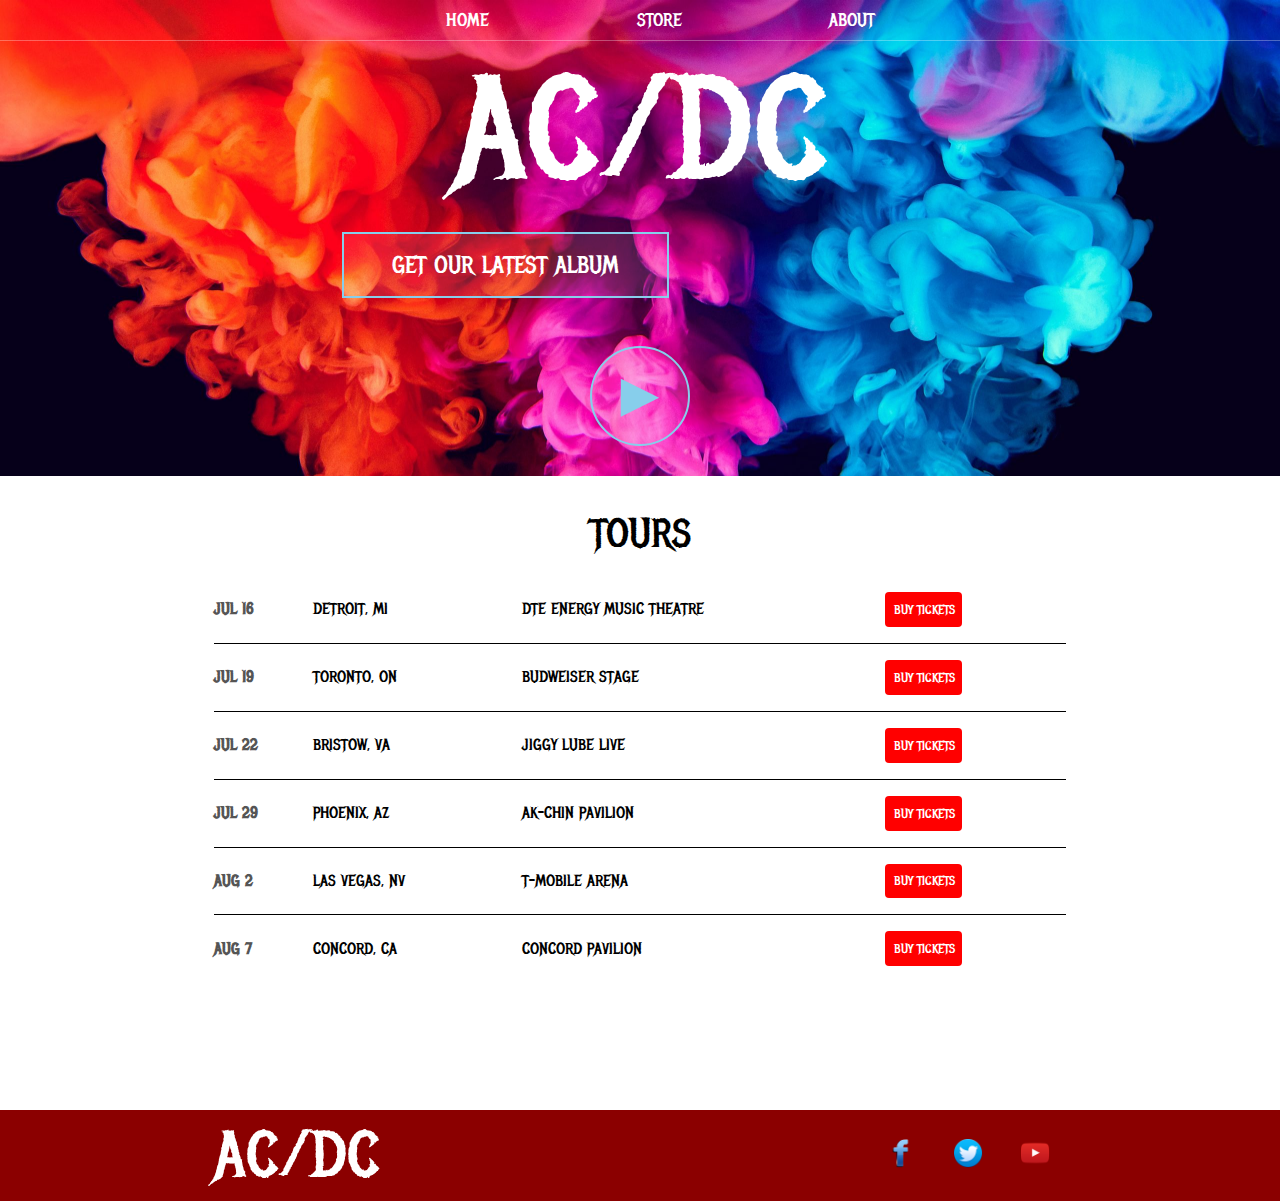
<file: index.html>
<!DOCTYPE html>
<html lang="en">
<head>
    <meta charset="UTF-8">
    <meta http-equiv="X-UA-Compatible" content="IE=edge">
    <meta name="viewport" content="width=device-width, initial-scale=1.0">
    <link rel="stylesheet" href="styles.css">
    <title>AC/DC</title>
</head>
<body>
    <header class="main-header">
        <nav class="nav main-nav">
            <ul>
                <li><a href="index.html">HOME</a></li>
                <li><a href="store.html">STORE</a></li>
                <li><a href="about.html">ABOUT</a></li>
            </ul>
        </nav>
        <h1 class="band-name band-name-large">AC/DC</h1>
        <div class="container">
        <button class="btn btn-header" type="button">GET OUR LATEST ALBUM</button>
        </div>
        <button class="btn btn-header btn-play" type="button">&#9658;</button>
    </header>

    <section class="content-section container">
        <h2 class="section-header">TOURS</h2>
        <div>
            <div class="tour-row">
                <span class="tour-item tour-date">JUL 16</span>              
                <span class="tour-item tour-city">DETROIT, MI</span>               
                <span class="tour-item tour-arena">DTE ENERGY MUSIC THEATRE</span>               
                <button type="button" class="btn tour-item tour-btn btn-primary">BUY TICKETS</button>
            </div>
            <div class="tour-row">
                <span class="tour-item tour-date">JUL 19</span>                
                <span class="tour-item tour-city">TORONTO, ON</span>                
                <span class="tour-item tour-arena">BUDWEISER STAGE</span>               
                <button type="button" class="btn tour-item tour-btn btn-primary">BUY TICKETS</button>                
            </div>
            <div class="tour-row">
                <span class="tour-item tour-date">JUL 22</span>                
                <span class="tour-item tour-city">BRISTOW, VA</span>                
                <span class="tour-item tour-arena">JIGGY LUBE LIVE</span>               
                <button type="button" class="btn tour-item tour-btn btn-primary">BUY TICKETS</button>
            </div>
            <div class="tour-row">
                <span class="tour-item tour-date">JUL 29</span>                
                <span class="tour-item tour-city">PHOENIX, AZ</span>                
                <span class="tour-item tour-arena">AK-CHIN PAVILION</span>                
                <button type="button" class="btn tour-item tour-btn btn-primary">BUY TICKETS</button>                
            </div>
            <div class="tour-row">
                <span class="tour-item tour-date">AUG 2</span>                
                <span class="tour-item tour-city">LAS VEGAS, NV</span>               
                <span class="tour-item tour-arena">T-MOBILE ARENA</span>                
                <button type="button" class="btn tour-item tour-btn btn-primary">BUY TICKETS</button>
            </div>
            <div class="tour-row">
                <span class="tour-item tour-date">AUG 7</span>                
                <span class="tour-item tour-city">CONCORD, CA</span>                
                <span class="tour-item tour-arena">CONCORD PAVILION</span>
                <button type="button" class="btn tour-item tour-btn btn-primary">BUY TICKETS</button>
            </div>
        </div>
    </section>

    <footer class="main-footer">
        <div class="container main-footer-container">
        <h3 class="band-name">AC/DC</h3>
        <ul class="nav footer-nav">
            <li>
                <a href="https://facebook.com" target="_blank">
                    <img src="Images/Logo/facebook.png" width="50">
                    </a>
                </li>
            <li><a href="https://twitter.com" target="_blank">
                    <img src="Images/Logo/twitter.png" width="50">
                    </a>
                </li>
            <li>
                <a href="https://youtube.com" target="_blank" >
                    <img src="Images/Logo/youtube.png" width="50">
                    </a>
                </li>
        </ul>
    </div>
    </footer>
</body>
</html>
</file>
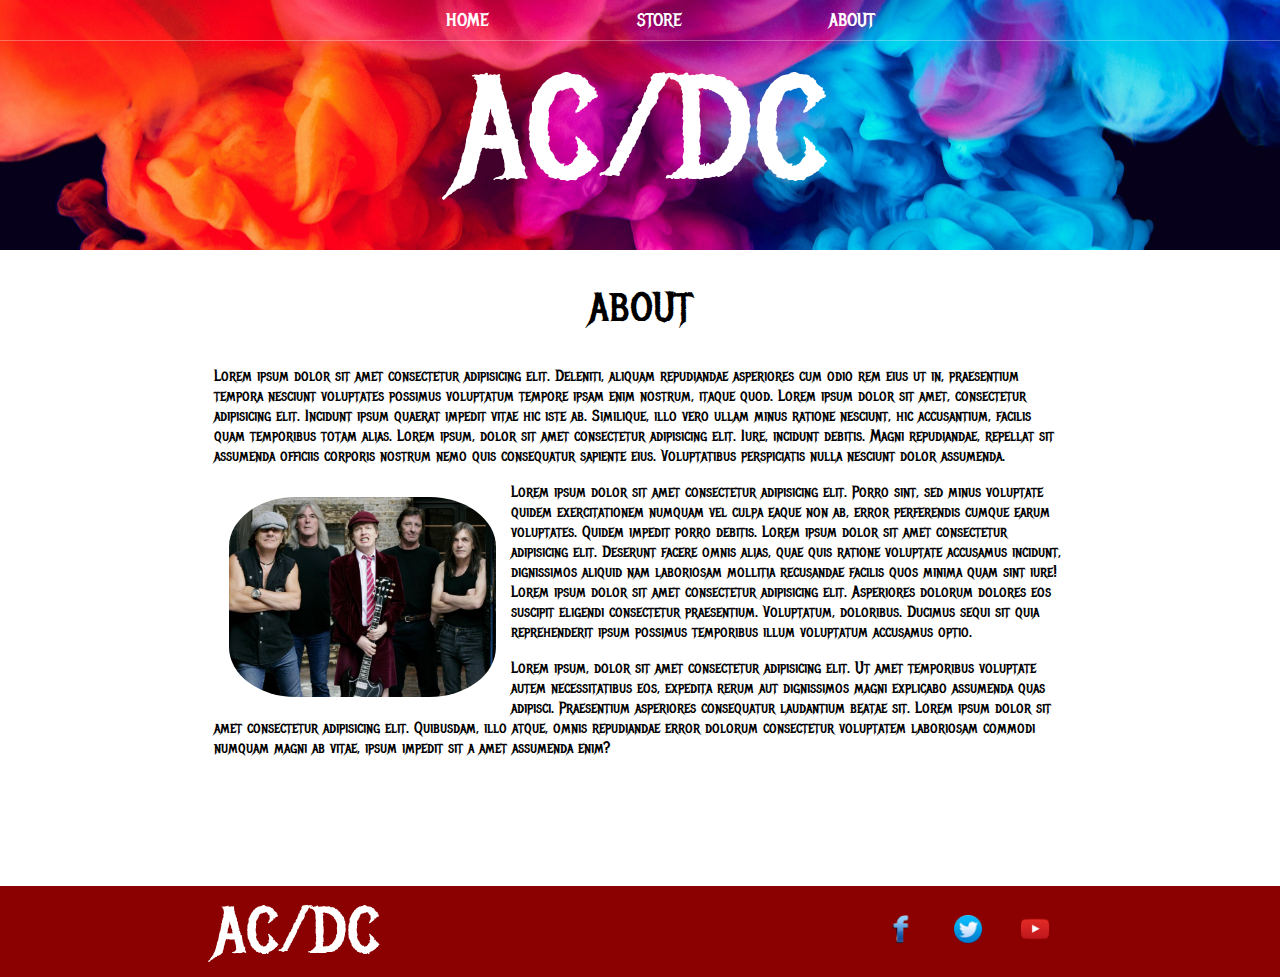
<file: about.html>
<!DOCTYPE html>
<html lang="en">
<head>
    <meta charset="UTF-8">
    <meta http-equiv="X-UA-Compatible" content="IE=edge">
    <meta name="viewport" content="width=device-width, initial-scale=1.0">
    <link rel="stylesheet" href="styles.css">
    <title>AC/DC | About</title>
</head>
<body>
    <header class="main-header">
        <nav class="nav main-nav">
            <ul>
                <li><a href="index.html">HOME</a></li>
                <li><a href="store.html">STORE</a></li>
                <li><a href="about.html">ABOUT</a></li>
            </ul>
        </nav>
        <h1 class="band-name band-name-large">AC/DC</h1>
    </header>
    <section class="content-section container">
        <h2 class="section-header">ABOUT</h2>
        <p>Lorem ipsum dolor sit amet consectetur adipisicing elit. 
            Deleniti, aliquam repudiandae asperiores cum odio rem eius ut in, 
            praesentium tempora nesciunt voluptates possimus voluptatum tempore ipsam enim nostrum, 
            itaque quod. Lorem ipsum dolor sit amet, consectetur adipisicing elit. 
            Incidunt ipsum quaerat impedit vitae hic iste ab.
            Similique, illo vero ullam minus ratione nesciunt, hic accusantium, facilis quam temporibus totam alias.
            Lorem ipsum, dolor sit amet consectetur adipisicing elit. 
            Iure, incidunt debitis. Magni repudiandae, repellat sit assumenda officiis corporis nostrum nemo quis consequatur sapiente eius. 
            Voluptatibus perspiciatis nulla nesciunt dolor assumenda.
        </p>
        <img class="about-band-image" src="Images/acdc2.jpg">
        <p>Lorem ipsum dolor sit amet consectetur adipisicing elit. 
            Porro sint, sed minus voluptate quidem exercitationem numquam vel culpa eaque non ab, error perferendis cumque earum voluptates. 
            Quidem impedit porro debitis. Lorem ipsum dolor sit amet consectetur adipisicing elit. 
            Deserunt facere omnis alias, quae quis ratione voluptate accusamus incidunt, dignissimos aliquid nam laboriosam mollitia recusandae facilis quos minima quam sint iure!
            Lorem ipsum dolor sit amet consectetur adipisicing elit. Asperiores dolorum dolores eos suscipit eligendi consectetur praesentium. Voluptatum, doloribus. 
            Ducimus sequi sit quia reprehenderit ipsum possimus temporibus illum voluptatum accusamus optio.
        </p>
        <p>Lorem ipsum, dolor sit amet consectetur adipisicing elit. 
            Ut amet temporibus voluptate autem necessitatibus eos, expedita rerum aut dignissimos magni explicabo assumenda quas adipisci. 
            Praesentium asperiores consequatur laudantium beatae sit. 
            Lorem ipsum dolor sit amet consectetur adipisicing elit. 
            Quibusdam, illo atque, omnis repudiandae error dolorum consectetur voluptatem laboriosam commodi numquam magni ab vitae, ipsum impedit sit a amet assumenda enim?</p>
    </section>
    <footer class="main-footer">
        <div class="container main-footer-container">
        <h3 class="band-name">AC/DC</h3>
        <ul class="nav footer-nav">
            <li>
                <a href="https://facebook.com" target="_blank">
                    <img src="Images/Logo/facebook.png" width="50">
                    </a>
                </li>
            <li><a href="https://twitter.com" target="_blank">
                    <img src="Images/Logo/twitter.png" width="50">
                    </a>
                </li>
            <li>
                <a href="https://youtube.com" target="_blank" >
                    <img src="Images/Logo/youtube.png" width="50">
                    </a>
                </li>
        </ul>
    </div>
    </footer>
</body>
</html>
</file>
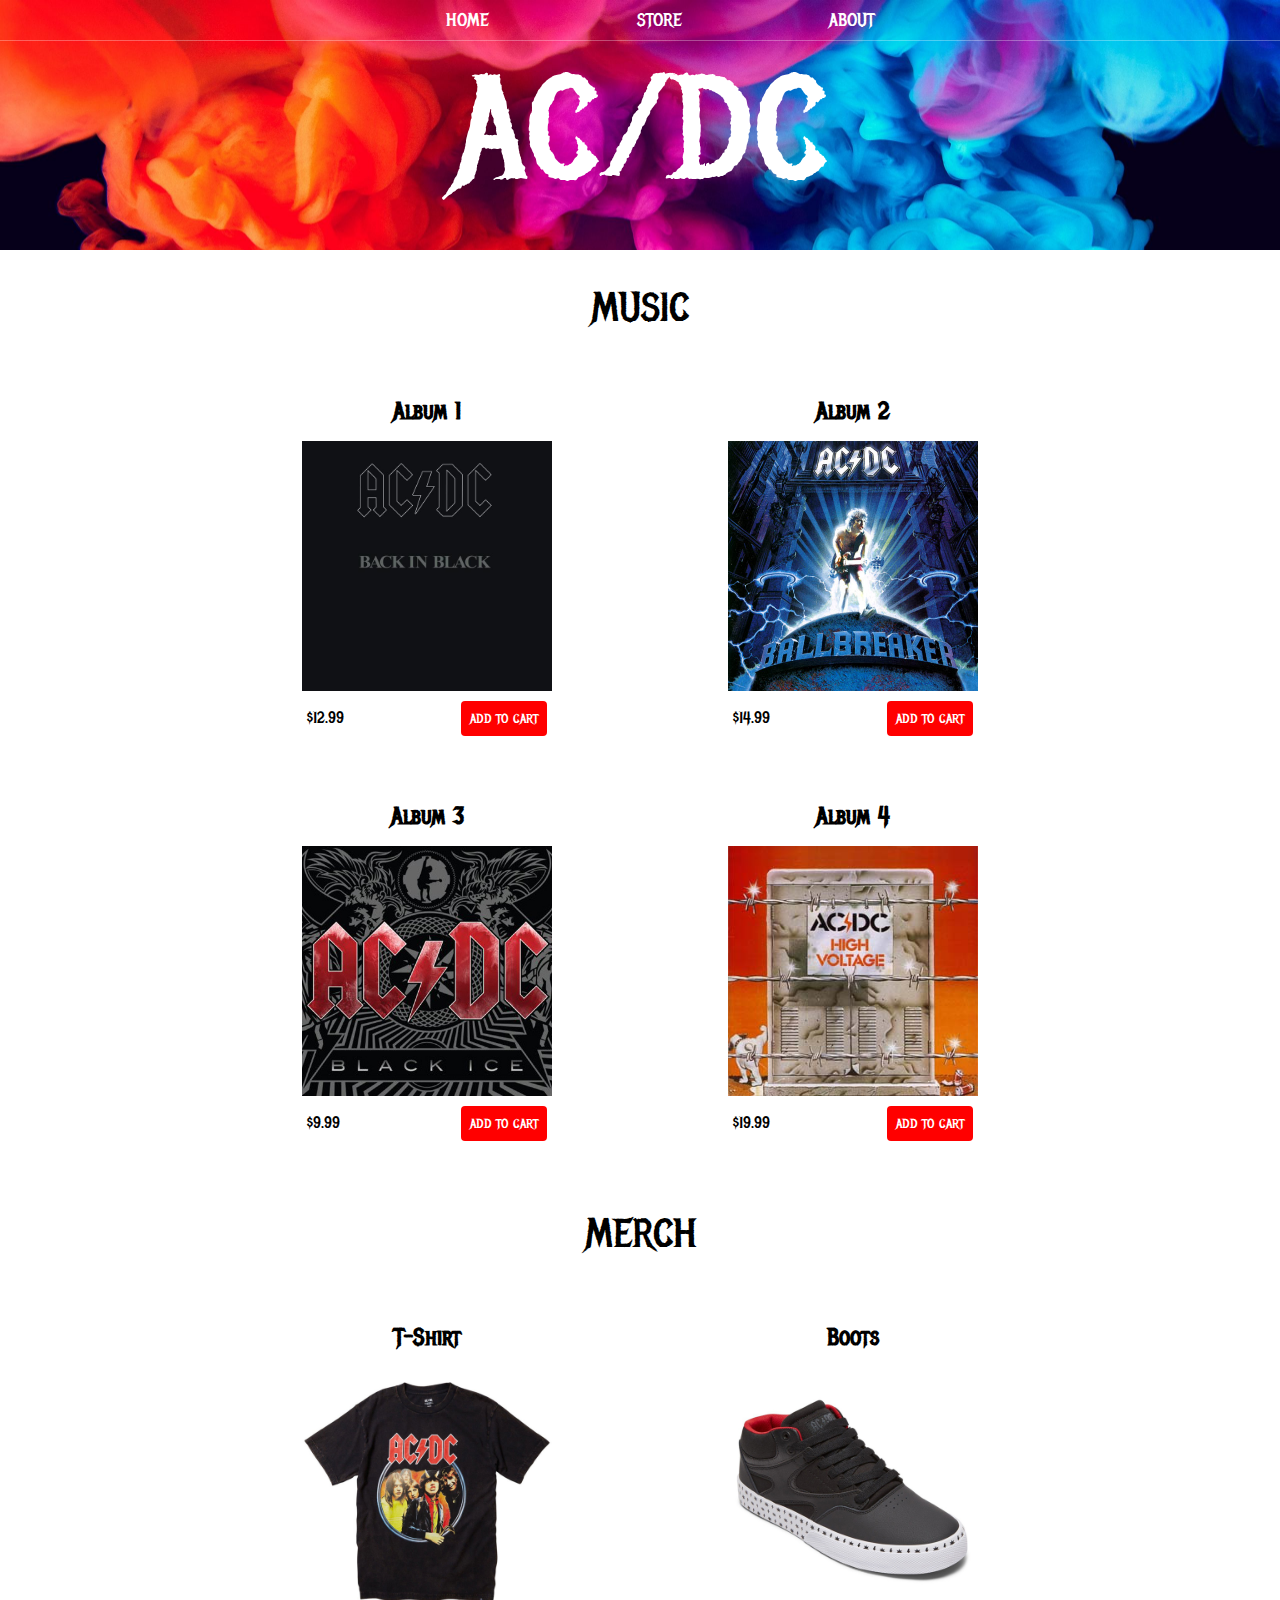
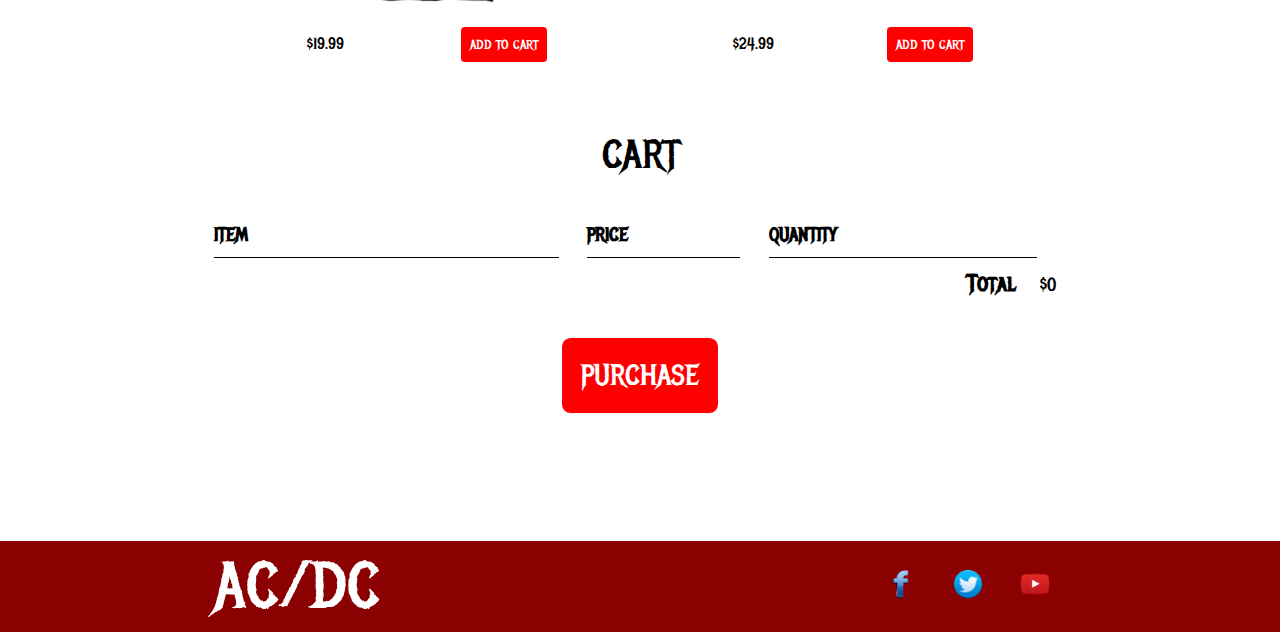
<file: store.html>
<!DOCTYPE html>
<html lang="en">
<head>
    <meta charset="UTF-8">
    <meta http-equiv="X-UA-Compatible" content="IE=edge">
    <meta name="viewport" content="width=device-width, initial-scale=1.0">
    <link rel="stylesheet" href="styles.css">
    <script src="store.js" async></script>
    <title>AC/DC | Store</title>
</head>
<body>
    <header class="main-header">
        <nav class="main-nav nav">
            <ul>
                <li><a href="index.html">HOME</a></li>
                <li><a href="store.html">STORE</a></li>
                <li><a href="about.html">ABOUT</a></li>
            </ul>
        </nav>
        <h1 class="band-name band-name-large">AC/DC</h1>
    </header>
    <section class="container content-section">
        <h2 class="section-header">MUSIC</h2>
    
    <div class="shop-items">
        <div class="shop-item">
            <span class="shop-item-title">Album 1</span>
            <img class="shop-item-image" src="Images/cover.jpg">
            <div class="shop-item-details">
                <span class="shop-item-price">$12.99</span>
                <button class="btn btn-primary shop-item-button" role="button">ADD TO CART</button>
            </div>
        </div>
        <div class="shop-item">
            <span class="shop-item-title">Album 2</span>
            <img class="shop-item-image" src="Images/cover2.jpg">
            <div class="shop-item-details">
                <span class="shop-item-price">$14.99</span>
                <button class="btn btn-primary shop-item-button" role="button">ADD TO CART</button>
            </div>
        </div>
        <div class="shop-item">
            <span class="shop-item-title">Album 3</span>
            <img class="shop-item-image" src="Images/cover3.jpg">
            <div class="shop-item-details">
                <span class="shop-item-price">$9.99</span>
                <button class="btn btn-primary shop-item-button" role="button">ADD TO CART</button>
            </div>
        </div>
        <div class="shop-item">
            <span class="shop-item-title">Album 4</span>
            <img class="shop-item-image" src="Images/cover5.jpg">
            <div class="shop-item-details">
                <span class="shop-item-price">$19.99</span>
                <button class="btn btn-primary shop-item-button" role="button">ADD TO CART</button>
            </div>
        </div>
    </div>
    </section>

    <section class="container content-section">
    <h2 class="section-header">MERCH</h2>
    <div class="shop-items">
        <div class="shop-item">
            <span class="shop-item-title">T-Shirt</span>
            <img class="shop-item-image" src="Images/shirt2.jpg">
            <div class="shop-item-details">
                <span class="shop-item-price">$19.99</span>
                <button class="btn btn-primary shop-item-button" role="button">ADD TO CART</button>
            </div>
        </div>
        <div class="shop-item">
            <span class="shop-item-title">Boots</span>
            <img class="shop-item-image" src="Images/boot2.jpg">
            <div class="shop-item-details">
                <span class="shop-item-price">$24.99</span>
                <button class="btn btn-primary shop-item-button" role="button">ADD TO CART</button>
            </div>
        </div>
    </div>
    </section>

    <section class="container content-section">
        <h2 class="section-header">CART</h2>
        <div class="cart-row">
            <span class="cart-item cart-header cart-column">ITEM</span>
            <span class="cart-price cart-header cart-column">PRICE</span>
            <span class="cart-quantity cart-header cart-column">QUANTITY</span>
        </div>
        <div class="cart-items">
        </div>
        <div class="cart-total">
            <strong class="cart-total-title">Total</strong>
            <span class="cart-total-price">$0</span>
        </div>
        <button class="btn btn-primary btn-purchase" role="button">PURCHASE</button>
    </section>
    
    
    <footer class="main-footer">
        <div class="container main-footer-container">
        <h3 class="band-name">AC/DC</h3>
        <ul class="nav footer-nav">
            <li>
                <a href="https://facebook.com" target="_blank">
                    <img src="Images/Logo/facebook.png" width="50">
                    </a>
                </li>
            <li><a href="https://twitter.com" target="_blank">
                    <img src="Images/Logo/twitter.png" width="50">
                    </a>
                </li>
            <li>
                <a href="https://youtube.com" target="_blank" >
                    <img src="Images/Logo/youtube.png" width="50">
                    </a>
                </li>
        </ul>
    </div>
    </footer>
</body>
</html>
</file>
<file: styles.css>
@import url("https://fonts.googleapis.com/css?family=Metal+Mania");

* {
    box-sizing: border-box;
    color: black;
    font-family: "metal mania";
    font-weight: lighter;
}

html, body {
    margin: 0;
    padding: 0;
}

.nav ul {
    margin: 0;
}

.nav li {
    display: inline;
}

.nav a {
    display: inline-block;
    padding: .5em;
    color: white;
    text-decoration: none;
}

.main-nav {
    text-align: center;
    font-size: 1.1em;
    border-bottom: 1px solid rgba(255, 255, 255, .3)
}

.main-nav li {
    padding: 0 5%;
}

.nav a:hover {
    background-color: rgba(255, 255, 255, .3)    
}

.main-header {
    background-image: url("Images/colors.jpg");
    background-size: cover;
    padding-bottom: 30px;
}

.band-name {
    text-align: center;
    margin: 0;
    font-size: 4em;
    color: white;
}

.band-name-large {
    font-size: 9em;
}

.content-section {
    margin: 1em;
}

.container {
    max-width: 900px;
    margin: 0 auto;
    padding: 0 1.5em;
}

.section-header {
color: black;
text-align: center;
font-size: 2.5em;
}

.about-band-image {
    float: left;
    height: 200px;
    margin: 15px;
    border-radius: 25%;
}

.main-footer{
    background-color: darkred;
    color: white;
    padding: .25em 0;
    margin-top: 10%;
}

.main-footer-container {
    display: flex;
    align-items: center;
}

.main-footer-container ul {
    flex-grow: 1;
    text-align: end;
}

.footer-nav li {
    padding: 0 .5em;
}

.footer-nav img {
    width: 30px;
    height: 30px;
}

.btn {
    text-align: center;
    vertical-align: middle;
    padding: .67em;
    cursor: pointer;
}

.btn-header {
    margin: .5em 15% 2em 15%;
    color: white;
    border: 2px solid skyblue;
    background-color: rgba(255, 255, 255, .1);
    border-radius: 0;
    font-size: 1.5em;
    font-weight: lighter;
    padding-left: 2em;
    padding-right: 2em;
}

.btn-header:hover {
    background-color: rgba(255, 255, 255, .3);
}

.btn-play {
    display: block;
    margin: 0 auto;
    color: skyblue;
    font-size: 4em;
    border-radius: 50%;
    padding: 0;
    width: 100px;
    height: 100px;
}

.tour-row {
    border-bottom: 1px solid black;
    padding-bottom: 1em;
    margin-bottom: 1em;
}

.tour-row:last-child {
    border-bottom: none;
}

.tour-item {
    display: inline-block;
    padding-right: .5em;
}

.tour-date {
    color: #555;
    font-weight: bold;
    width: 11%;
}

.tour-city {
    width: 24%;
}

.tour-arena {
    width: 42%;
}

.tour-btn {
    max-width: 19%;
}

.btn-primary {
    color: white;
    background-color: red;
    border: none;
    border-radius: .3em;
}

.btn-primary:hover {
    background-color: darkred;
}

.shop-item {
    margin: 30px;
}

.shop-item-title {
    display: block;
    width: 100%;
    text-align: center;
    font-weight: bold;
    font-size: 1.5em;
    color: black;
    margin-bottom: 15px;
}

.shop-item-image {
    height: 250px;
}

.shop-item-details {
    display: flex;
    align-items: center;
    padding: 5px;
}

.shop-item-price {
    flex-grow: 1;
}

.shop-items {
    display: flex;
    flex-wrap: wrap;
    justify-content: space-around;
}

.cart-header {
    font-weight: bold;
    font-size: 1.2em;
}

.cart-column {
    display: flex;
    align-items: center;
    border-bottom: 1px solid black;
    margin-right: 1.5em;
    padding-bottom: 10px;
    margin-top: 10px;
}

.cart-row {
    display: flex;
}

.cart-item {
    width: 45%;
}

.cart-price {
    width: 20%;
    font-size: 1.2em;
}

.cart-quantity {
    width: 35%;
}

.cart-item-title {
    margin-left: .5em;
    font-size: 1.2em;
}

.cart-item-image {
    width: 75px;
    height: auto;
}

.btn-danger {
    color: white;
    background-color: brown;
    border: none;
    border-radius: .3em;
}

.btn-danger:hover {
    background-color: darkred;
}

.cart-quantity-input {
    height: 34px;
    width: 50px;
    border-radius: 5px;
    border: 1px solid skyblue;
    background-color: gainsboro;
    padding: 0;
    text-align: center;
    font-size: 1.2em;
    margin-right: 25px;
}

.cart-row:last-child {
    border-bottom: 1px solid black;
}

.cart-row:last-child .cart-column {
    border: none;
}

.cart-total {
    text-align: end;
    margin-top: 10px;
    margin-right: 10px;
}

.cart-total-title {
    font-weight: bold;
    font-size: 1.5em;
    color: black;
    margin-right: 20px;
}

.cart-total-price {
    font-size: 1.2em;
}

.btn-purchase {
    display: block;
    margin: 40px auto 80px auto;
    font-size: 1.8em;
}
</file>
